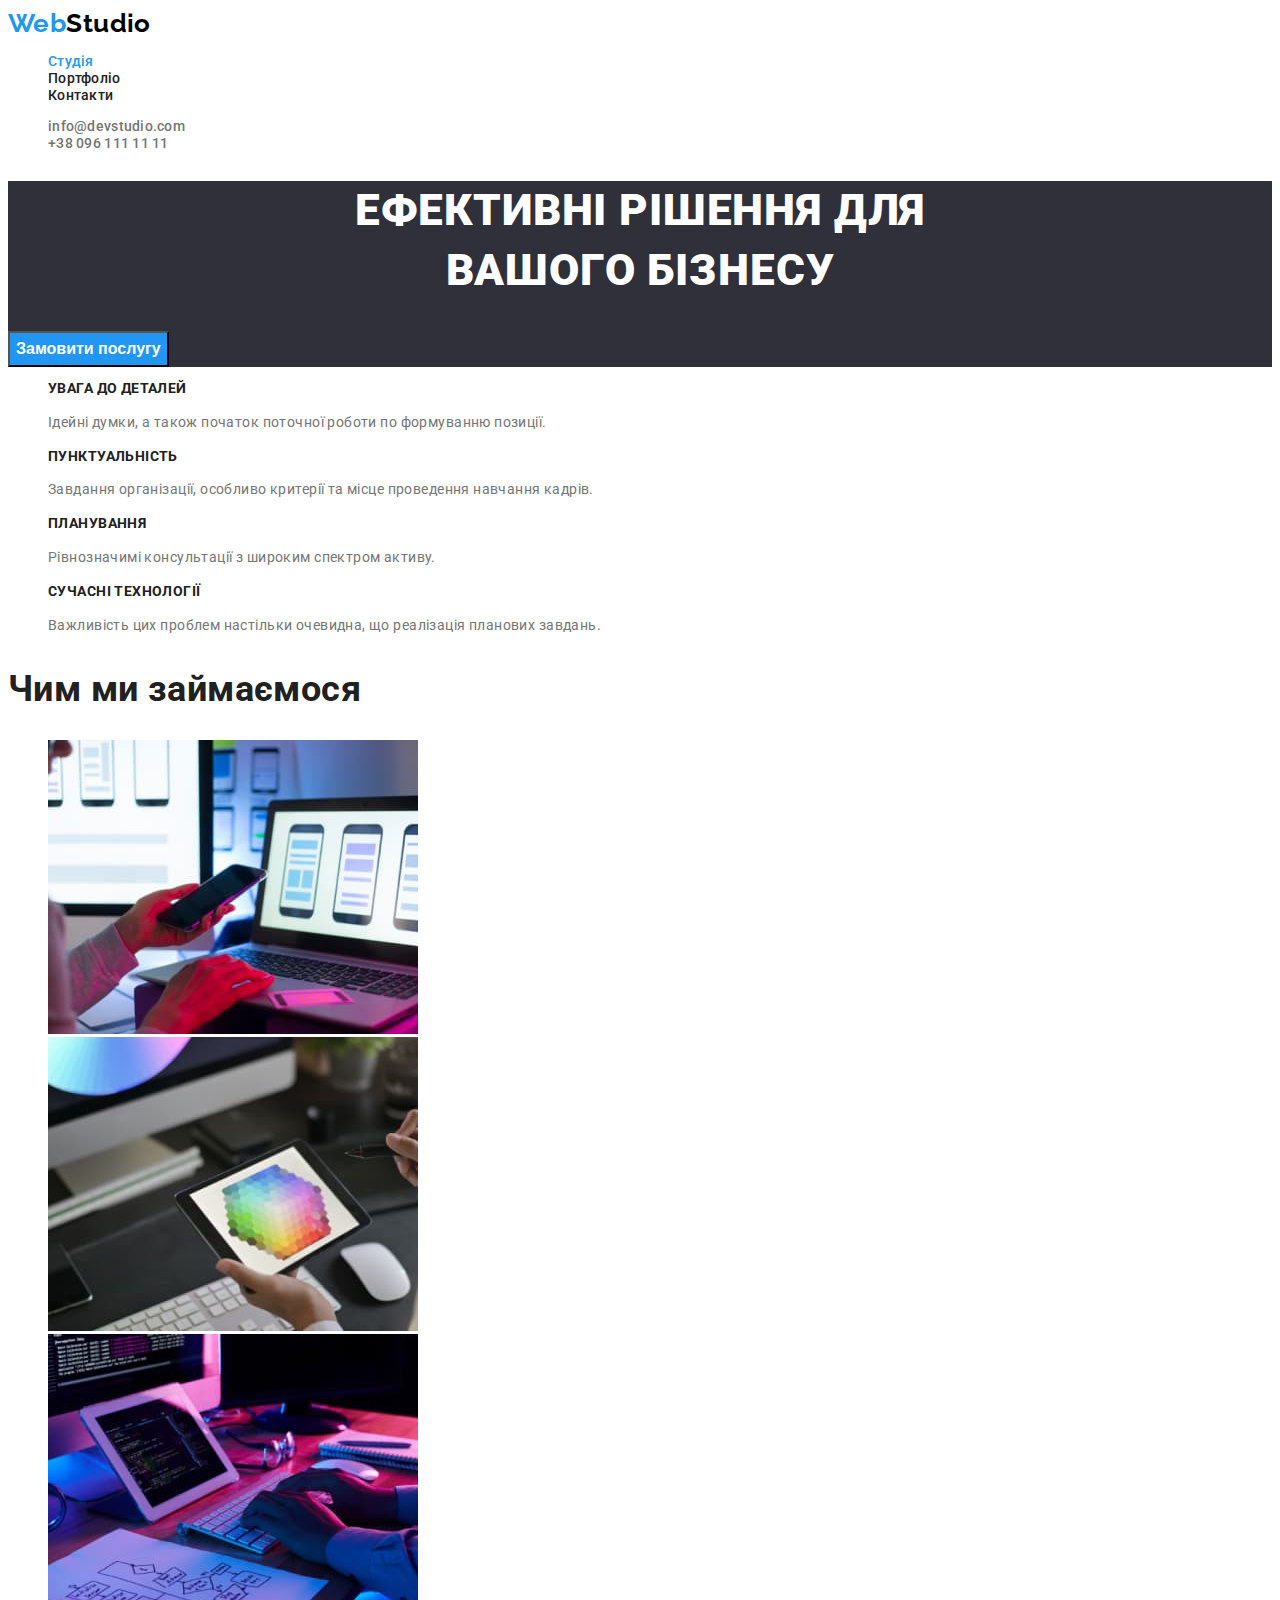
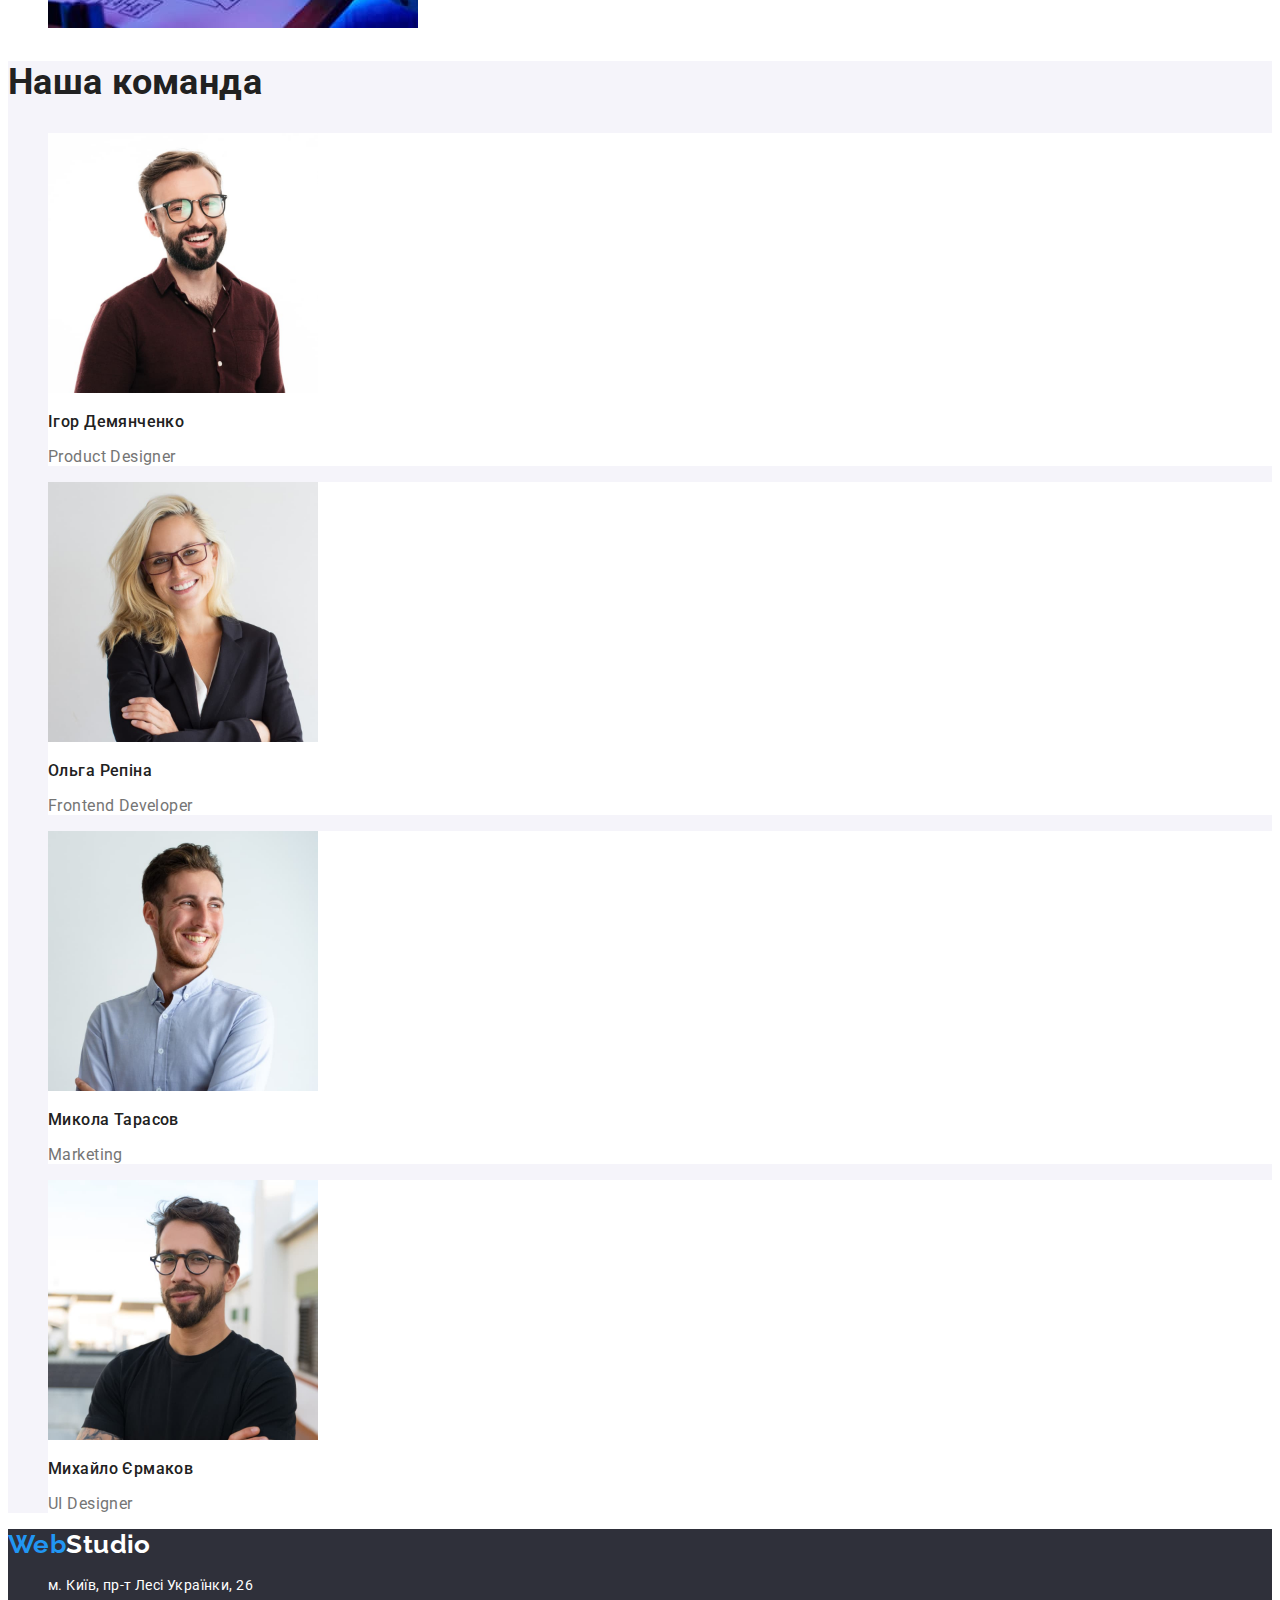
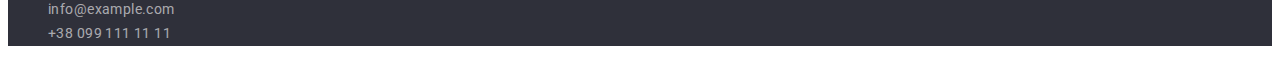
<file: index.html>
<!DOCTYPE html>

<html lang="uk">

<head>
    <meta charset="UTF-8" />
    <meta http-equiv="X-UA-Compatible" content="IE=edge" />
    <meta name="viewport" content="width=device-width, initial-scale=1.0" />
    <title>HTML_CSS Lesson 3-4</title>
    <link rel="preconnect" href="https://fonts.googleapis.com">
    <link rel="preconnect" href="https://fonts.gstatic.com" crossorigin>
    <link
        href="https://fonts.googleapis.com/css2?family=Raleway:wght@700&family=Roboto:wght@400;500;700;900&display=swap"
        rel="stylesheet">
    <link rel="stylesheet" href="./css/styles.css">
</head>

<body>

    <!--шапка сайту-->
    <header class="header">
        <nav class="nav">
            <a href="./index.html" class="logo link" lang="en">
                Web<span class="logo-header">Studio</span>
            </a>
            <ul class="site-nav list">
                <li>
                    <a href="./index.html" class="nav-item link corrent">Студія</a>
                </li>
                <li>
                    <a href="./portfolio.html" class="nav-item link">Портфоліо</a>
                </li>
                <li>
                    <a href="" class="nav-item link">Контакти</a>
                </li>
            </ul>
        </nav>
        <ul class="auth-nav list">
            <li>
                <a href="mailto:info@devstudio.com" class="auth-item link">info@devstudio.com</a>
            </li>
            <li>
                <a href="tel:+380961111111" class="auth-item link">+38 096 111 11 11</a>
            </li>
        </ul>
    </header>

    <!-- section main -->
    <main class="page-first">

        <!-- section hero -->
        <section class="hero">
            <h1 class="hero-title">Ефективні рішення для <br /> вашого бізнесу</h1>
            <button type="button" class="button">Замовити послугу</button>
        </section>
       
        <!-- section working -->
        <section class="working">
            <h2 hidden class="section-title">Кращі сторони команди</h2>
            <ul class="working-list list">
                <li>
                    <h3 class="work-title">Увага до деталей</h3>
                    <p class="work-item">Ідейні думки, а також початок поточної роботи по формуванню позиції.</p>
                </li>
                <li>
                    <h3 class="work-title">Пунктуальність</h3>
                    <p class="work-item">Завдання організації, особливо критерії та місце проведення навчання кадрів.</p>
                </li>
                <li>
                    <h3 class="work-title">Планування</h3>
                    <p class="work-item">Рівнозначимі консультації з широким спектром активу.</p>
                </li>
                <li>
                    <h3 class="work-title">Сучасні технології</h3>
                    <p class="work-item">Важливість цих проблем настільки очевидна, що реалізація планових завдань.</p>
                </li>
            </ul>
        </section>
            
        <section class="classes">
            <h2 class="section-title">Чим ми займаємося</h2>
                <ul class="list">
                    <li>
                        <img src="./images/img_1_1.jpg" alt="робота з телофоном" width="370">
                    </li>
                    <li>
                        <img src="./images/img_2_1.jpg" alt="робота з планшетом" width="370">
                    </li>
                    <li>
                        <img src="./images/img1.jpg" alt="робота з ноутбуком" width="370">
                    </li>
                </ul>
        </section>
            
        <section class="team">
            <h2 class="section-title">Наша команда</h2>
            <ul class="list">
                <li class="team-list">
                    <img src="./images/demianenco1.jpg" alt="наш продукт дизайнер" width="270">
                    <h3 class="team-name">Ігор Демянченко</h3>
                    <p lang="en" class="team-direction">Product Designer</p>
                </li>
                <li class="team-list">
                    <img src="./images/repina1.jpg" alt="наш фронтед девелопер" width="270">
                    <h3 class="team-name">Ольга Репіна</h3>
                    <p lang="en" class="team-direction">Frontend Developer</p>
                </li>
                <li class="team-list">
                    <img src="./images/tarasov1.jpg" alt="наш маркетолог" width="270">
                    <h3 class="team-name">Микола Тарасов</h3>
                    <p lang="en" class="team-direction">Marketing</p>
                </li>
                <li class="team-list">
                    <img src="./images/ermakov1.jpg" alt="наш юай десігнер" width="270">
                    <h3 class="team-name">Михайло Єрмаков</h3>
                    <p lang="en" class="team-direction">UI Designer</p>
                </li>
            </ul>
        </section>
    </main>

<!-- section footer -->
    <footer class="footer">
        <a href="./index.html" class="logo link" lang="en">
            Web<span class="logo-footer">Studio</span>
        </a>
        <address class="address">
            <ul class="address-nav list">
                <li>
                    <a href="https://goo.gl/maps/ciSxTHAbRMph5zd46" target="_blank" rel="noopener nofollow noreferrer" class="link list address-footer">м. Київ, пр-т Лесі Українки, 26</a> 
                </li>
                <li>
                    <a href="mailto:info@example.com" class="link list address-item">info@example.com</a>
                </li>
                <li>
                    <a href="tel:+380991111111" class="link list address-item">+38 099 111 11 11</a>
                </li>
            </ul>            
        </address>
    </footer>
    
</body>

</html>
</file>
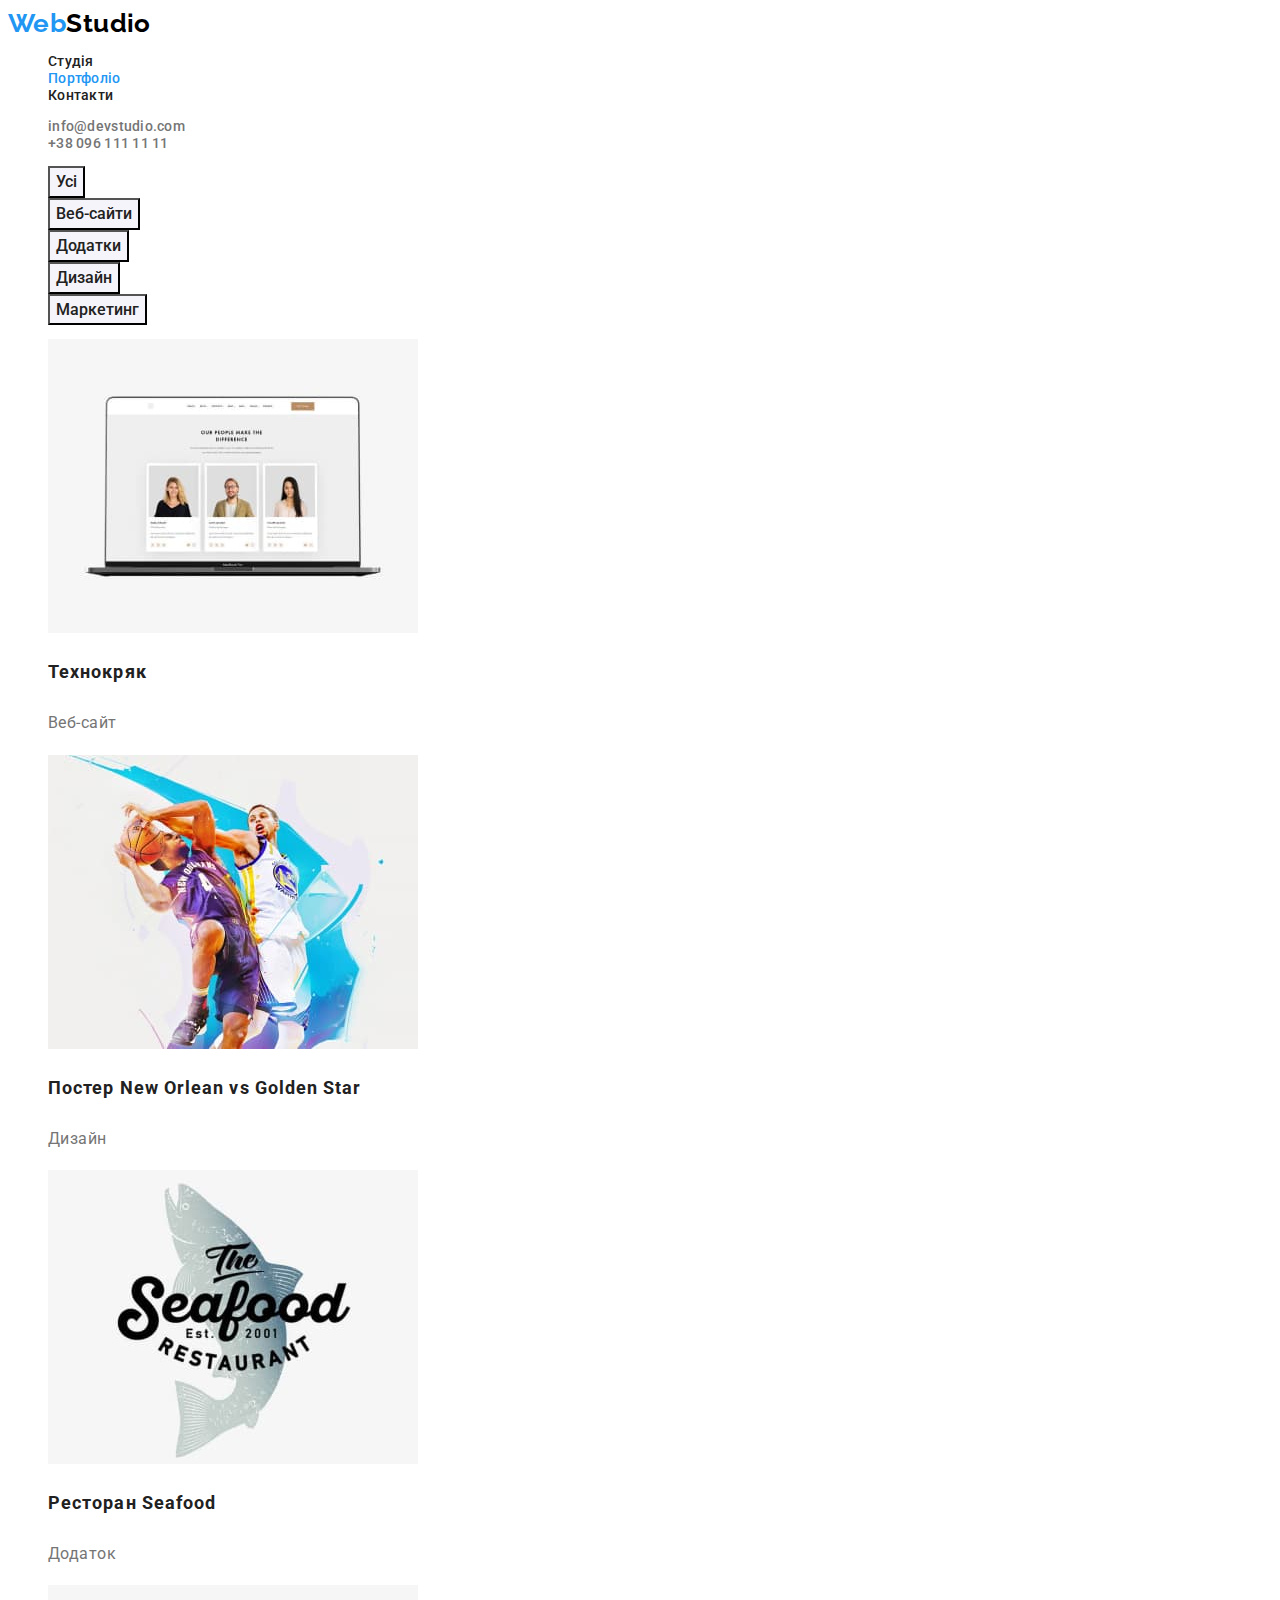
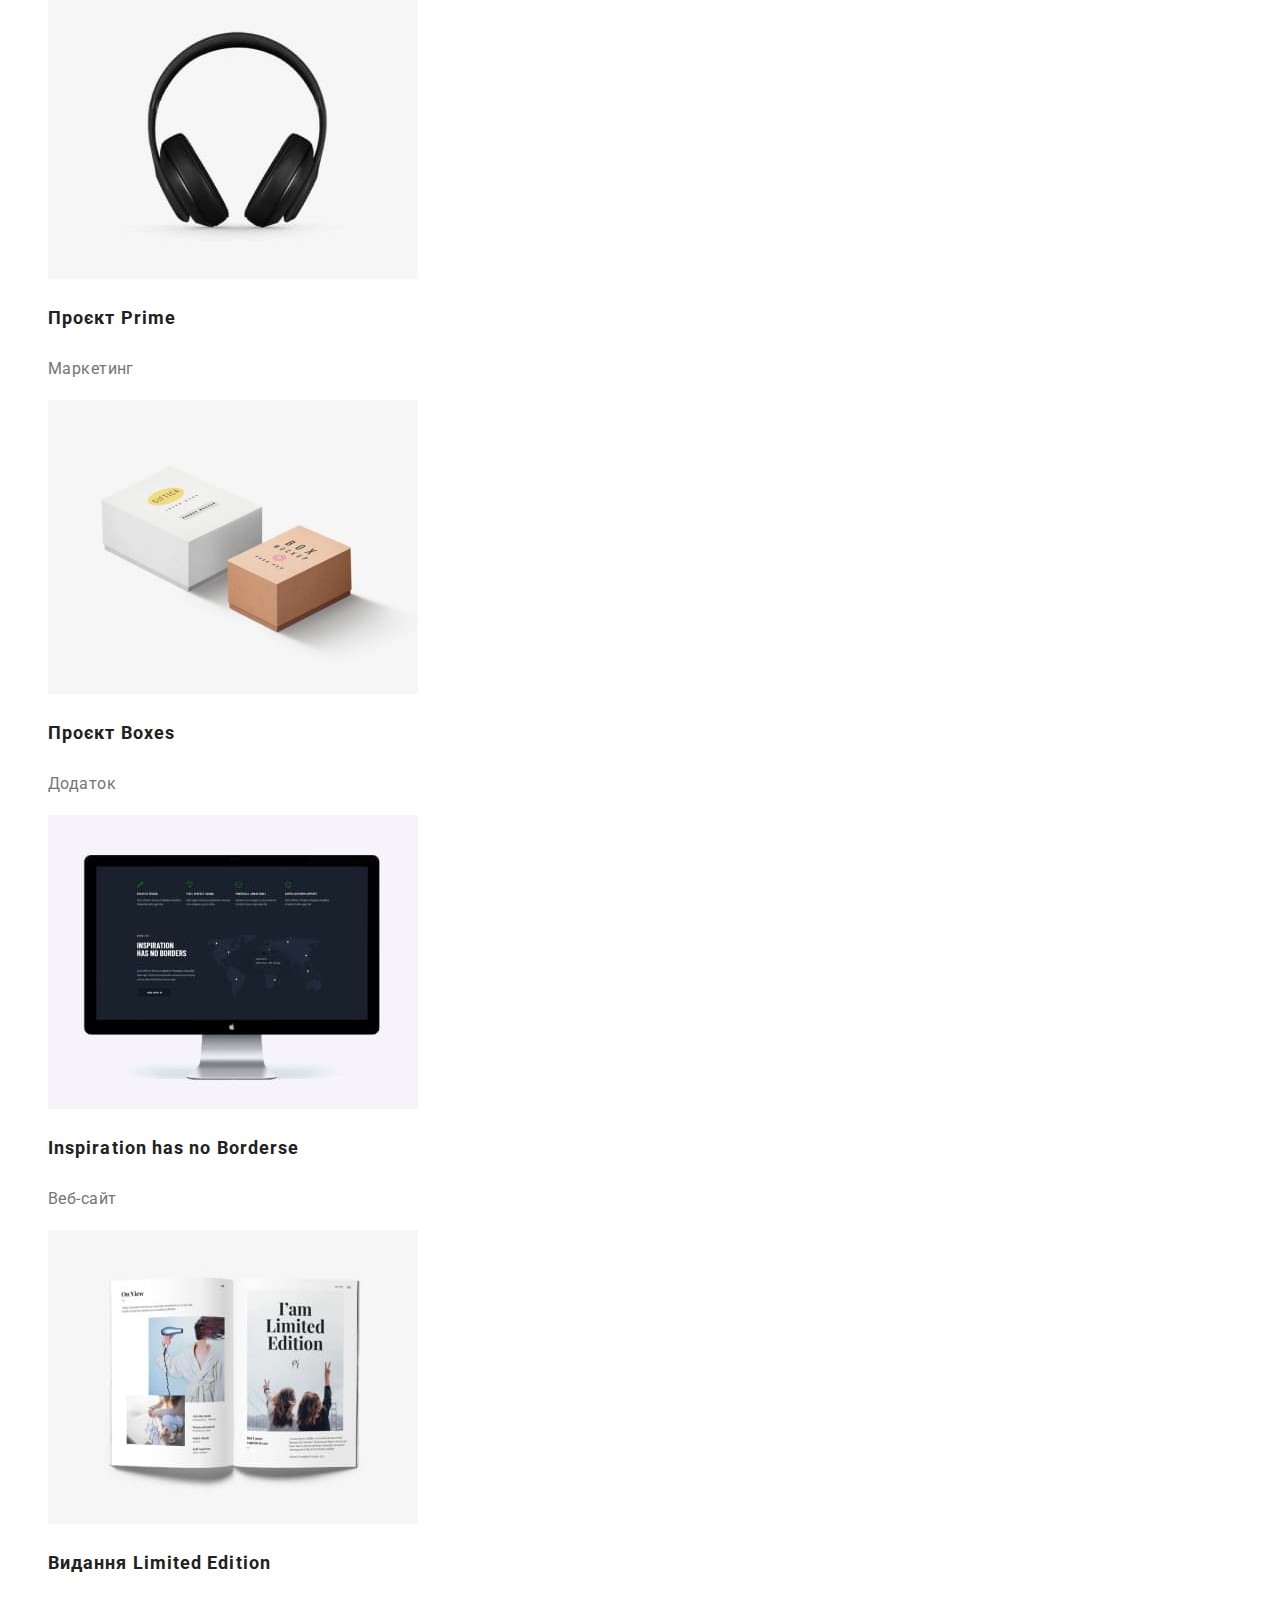
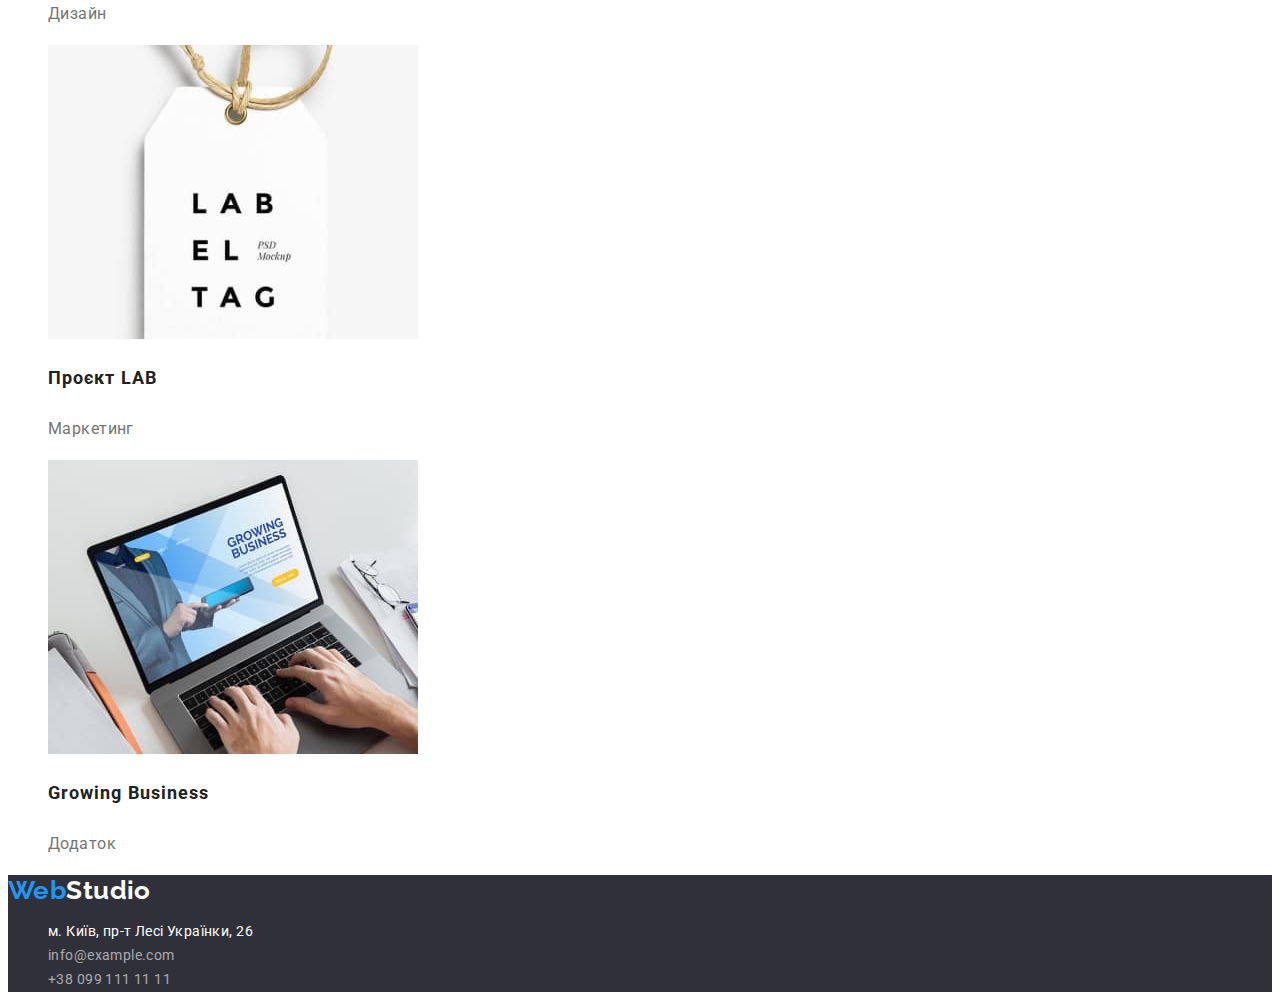
<file: portfolio.html>
<!DOCTYPE html>

<html lang="uk">

<head>
    <meta charset="UTF-8" />
    <meta http-equiv="X-UA-Compatible" content="IE=edge" />
    <meta name="viewport" content="width=device-width, initial-scale=1.0" />
    <title>HTML_CSS Lesson 1</title>
    <link rel="preconnect" href="https://fonts.googleapis.com">
    <link rel="preconnect" href="https://fonts.gstatic.com" crossorigin>
    <link
        href="https://fonts.googleapis.com/css2?family=Raleway:wght@700&family=Roboto:wght@400;500;700;900&display=swap"
        rel="stylesheet">
    <link rel="stylesheet" href="./css/styles.css">
</head>

<body>
    <!--шапка сайту-->
    <header class="header">
        <nav class="nav">
            <a href="./index.html" class="logo link" lang="en">
                Web<span class="logo-header">Studio</span>
            </a>
            <ul class="site-nav list">
                <li>
                    <a href="./index.html" class="nav-item link">Студія</a>
                </li>
                <li>
                    <a href="./portfolio.html" class="nav-item link corrent">Портфоліо</a>
                </li>
                <li>
                    <a href="" class="nav-item link">Контакти</a>
                </li>
            </ul>
        </nav>
        <ul class="auth-nav list">
            <li>
                <a href="mailto:info@devstudio.com" class="auth-item link">info@devstudio.com</a>
            </li>
            <li>
                <a href="tel:+380961111111" class="auth-item link">+38 096 111 11 11</a>
            </li>
        </ul>
    </header>


    <!--section main-->
    <main class="page-portfolio">
        <section class="painting">
            <h1 hidden class="painting-button">Наші роботи - вибір тематики</h1>
            <ul class="button-nav list">
                <li>
                    <button type="button" class="list-button">Усі</button>
                </li>
                <li>
                    <button type="button" class="list-button">Веб-сайти</button>
                </li>
                <li>
                    <button type="button" class="list-button">Додатки</button>
                </li>
                <li>
                    <button type="button" class="list-button">Дизайн</button>
                </li>
                <li>
                    <button type="button" class="list-button">Маркетинг</button>
                </li>
            </ul>
      
            <ul class="list">
                <li>
                    <a href="" class="list link">
                        <img src="./images/img-portfolio/img-tehnokriak.jpg" alt="сайт Технокряк" width="370">
                        <h3 class="section-work-title title-3">Технокряк</h3>
                        <p class="section-work-projact">Веб-сайт</p>
                    </a>
                </li>
                <li>
                    <a href="" class="list link">
                        <img src="./images/img-portfolio/img-1.jpg" alt="постер" width="370">
                        <h3 class="section-work-title title-3">Постер New Orlean vs Golden Star</h3>
                        <p class="section-work-projact">Дизайн</p>
                    </a>
                </li>
                <li>
                    <a href="" class="list link">
                        <img src="./images/img-portfolio/img-2.jpg" alt="додаток для ресторану" width="370">
                        <h3 class="section-work-title title-3">Ресторан Seafood</h3>
                        <p class="section-work-projact">Додаток</p>
                    </a>
                </li>
                <li>
                    <a href="" class="list link">
                        <img src="./images/img-portfolio/img-3.jpg" alt="маркетинг для проєкту" width="370">
                        <h3 class="section-work-title title-3">Проєкт Prime</h3>
                        <p class="section-work-projact">Маркетинг</p>
                    </a>
                </li>
                <li>
                    <a href="" class="list link">
                        <img src="./images/img-portfolio/img-4.jpg" alt="додаток для проєкту" width="370">
                        <h3 class="section-work-title title-3">Проєкт Boxes</h3>
                        <p class="section-work-projact">Додаток</p>
                    </a>
                </li>
                <li>
                    <a href="" class="list link">
                        <img src="./images/img-portfolio/img-5.jpg" alt="сайт" width="370">
                        <h3 class="section-work-title title-3">Inspiration has no Borderse</h3>
                        <p class="section-work-projact">Веб-сайт</p>
                    </a>
                </li>
                <li>
                    <a href="" class="list link">
                        <img src="./images/img-portfolio/img-6.jpg" alt="дизайн для видання" width="370">
                        <h3 class="section-work-title title-3">Видання Limited Edition</h3>
                        <p class="section-work-projact">Дизайн</p>
                    </a>
                </li>
                <li>
                    <a href="" class="list link">
                        <img src="./images/img-portfolio/img-7.jpg" alt="маркетинг для проєкту LAB" width="370">
                        <h3 class="section-work-title title-3">Проєкт LAB</h3>
                        <p class="section-work-projact">Маркетинг</p>
                    </a>
                </li>
                <li>
                    <a href="" class="list link">
                        <img src="./images/img-portfolio/img-8.jpg" alt="додаток для Growing Business" width="370">
                        <h3 class="section-work-title title-3">Growing Business</h3>
                        <p class="section-work-projact">Додаток</p>
                    </a>
                </li>
            </ul>
        </section>
    </main>

<!-- section footer -->
    <footer class="footer">
        <a href="./index.html" class="logo link" lang="en">
            Web<span class="logo-footer">Studio</span>
        </a>
        <address class="address">
            <ul class="address-nav list">
                <li>
                    <a href="https://goo.gl/maps/ciSxTHAbRMph5zd46" target="_blank" rel="noopener nofollow noreferrer" class="link list address-footer">м. Київ, пр-т Лесі Українки, 26</a> 
                </li>
                <li>
                    <a href="mailto:info@example.com" class="link list address-item">info@example.com</a>
                </li>
                <li>
                    <a href="tel:+380991111111" class="link list address-item">+38 099 111 11 11</a>
                </li>
            </ul>            
        </address>
    </footer>

</body>

</html>
</file>
<file: css/styles.css>
/*колір палитры

 --текст лого Raleway
 --текст основний Roboto
 --колір лого #2196f3
 --колір частини лого хедер №000000
 --колір частини лого footer #ffffff

 --колір основний тексту #757575
 --колір навигації заголовку #212121
 --колір акценту синій #2196F3
 --белий #FFFFFF;
 --колір посилань в footer rgba(255, 255, 255, 0.6)

-- колір bgd header #ffffff
-- колір bgd первинний #ffffff 
-- колір bgd вторинний #F5F4FA
-- колір bgd hero, footer #2F303A 
-- колір bgd активної кнопки #188CE8; */


:root {
    --logo-primary-text: #2196F3;
    --logo-header-text: #000000;
    --logo-footer-text: #ffffff;
    
    --primary-text-color: #757575;
    --title-text-color: #212121;
    --accent-text: #2196F3;
    --text-color-footer: rgba(255, 255, 255, 0.6);

    --white-color: #ffffff;

    --bgd-header: #ffffff;
    --bgd-primary:#ffffff;
    --bgd-secondary: #f5f4fA;
    --bgd-hero:#2F303A;
    --bgd-btn-active: #188ce8;
}

body {
    background-color: var(--bgd-primary);
    color:var(--primary-text-color);
    font-family: "Roboto", sans-serif;
    font-weight: 400;
    font-size: 14px;
    letter-spacing: 0.03em;
}

.link {
    text-decoration: none;
}

.list {
    list-style: none;
}

/*style logo header and footer*/
.logo {
    font-family: 'Raleway', sans-serif;
    font-weight: 700;
    font-size: 26px;
    line-height:1.2;
    
    color: var(--logo-primary-text);
}
.logo-header {
    color: var(--logo-header-text);
}
.logo-footer {
    color: var(--logo-footer-text);
}

.header {
    background-color: var(--bgd-header);
}
/* style navigation*/
.nav-item {
    font-weight: 500;
    line-height: 1.14;
    letter-spacing: 0.02em;
    
    color: var(--title-text-color);
}

.nav-item:hover,
.nav-item:focus {
    color: var(--accent-text);
}
.corrent{
    color: var(--accent-text);
}

.auth-item {
    color: var(--primary-text-color);
    background-color: var(--white-text);
    
    font-weight: 500;
    line-height: 1.14;
    letter-spacing: 0.02em;
}

.auth-item:hover,
.auth-item:focus {
    color: var(--accent-text)
}

/*style hero*/
.hero {
    background-color: var(--bgd-hero);
    color: var(--white-color);
    letter-spacing: 0.06em;
}

.hero-title {
    font-weight: 900;
    font-size: 44px;
    line-height: 1.36; 
    text-transform: uppercase;

    text-align: center;
}

/* style button */
.button {
    color: var(--white-color);
    font-weight: 700;
    font-size: 16px;
    line-height: 1.88;

    background-color: var(--logo-primary-text);

    cursor: pointer;
}

.button:hover,
.button:focus {
    background-color: var(--bgd-btn-active);
}

/* style section */
.section-title {
    color: var(--title-text-color);

    font-weight: 700;
    font-size: 36px;
    line-height: 1.17;
}

/*style working*/

.work-title {
    font-weight: 700;
    font-size: 14px;
    line-height: 1.14;

    text-transform: uppercase;

    color: var(--title-text-color);
}
.work-item {
    line-height: 1.71;
}

/*style team*/
.team {
    background-color: var(--bgd-secondary);
}
.team-list {
    background-color: var(--bgd-primary);
}
.team-name {
    font-weight: 500;
    font-size: 16px;
    color: var(--title-text-color);
}

.team-direction {
    font-size: 16px;
    line-height: 1.19;
}


/* style footer */
.footer {
    background-color: var(--bgd-hero);
    color: var(--text-color-footer);
}

.address {
    font-family: inherit;
    font-style: normal;
    line-height: 1.71;
}
.address-footer {
    color: var(--white-color);
}

.address-item {
    color: var(--text-color-footer);
}

.address-footer:hover,
.address-footer:focus,
.address-item:hover,
.address-item:focus {
    color: var(--accent-text);
}



/*page portpholio*/

.page-portfolio{
    background: var(--bgd-primary);
}

/*Button*/
.list-button {
    font-family: inherit;
    font-weight: 500;
    font-size: 16px;
    line-height: 1.62;

    text-align: center;
    color: var(--title-text-color);
    background-color: var(--bgd-secondary);

    cursor: pointer;
}
/* 
.button.primary {
    color: var(--white-text);
} */

.list-button:hover,
.list-button:focus {
    color: var(--white-color);
    background-color: var(--accent-text);
}

.section-work-title {
    font-weight: 700;
    font-size: 18px;
    line-height: 2;
    letter-spacing: 0.06em;
    color: var(--title-text-color);
}

.section-work-projact {
    font-size: 16px;
    line-height: 1.88;
    color: var(--primary-text-color);
}
</file>
